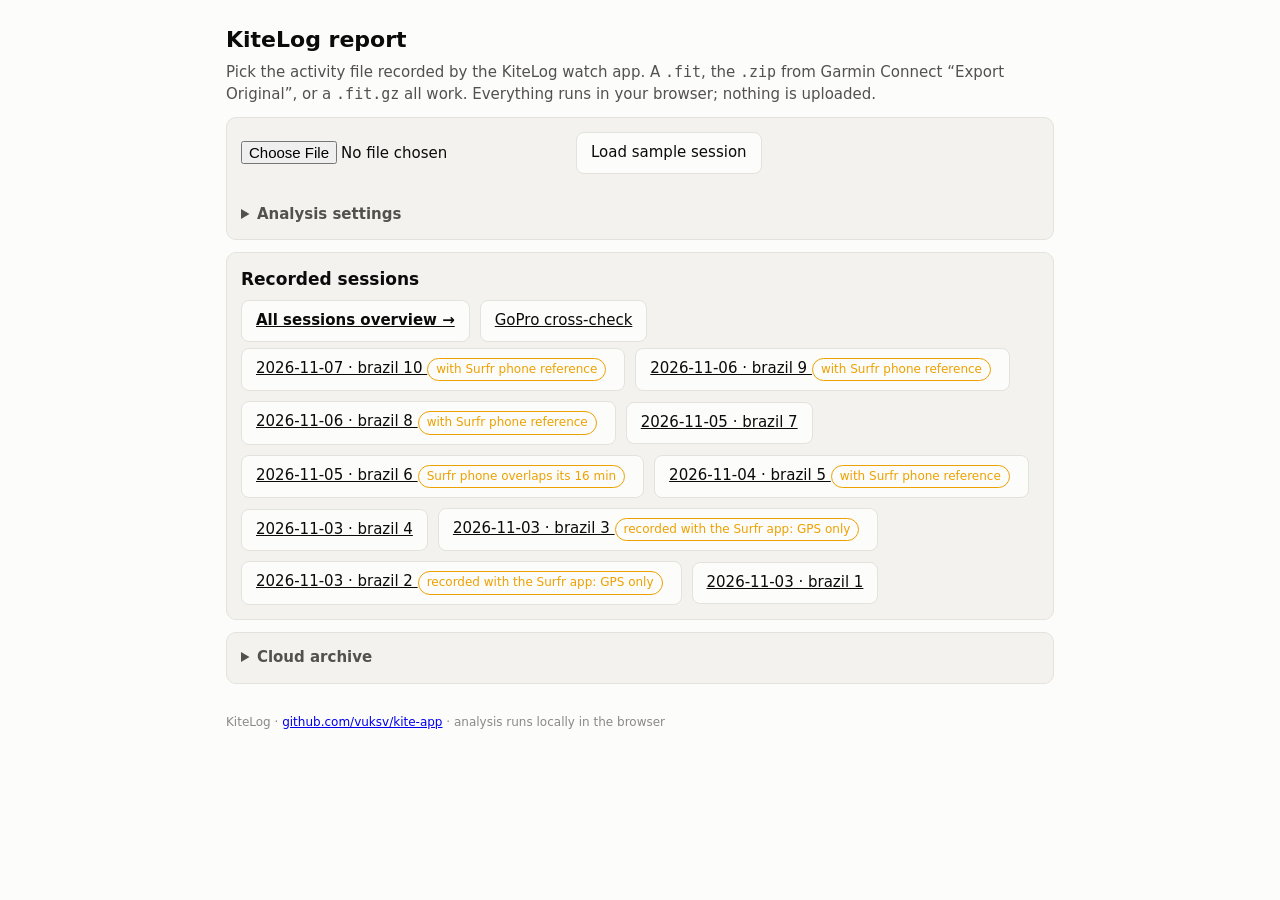
<file: index.html>
<!doctype html>
<html lang="en"><head><meta charset="utf-8"><meta name="viewport" content="width=device-width, initial-scale=1">
<title>KiteLog</title>
<meta http-equiv="refresh" content="0; url=web/">
<link rel="canonical" href="web/">
</head><body style="font-family:system-ui;padding:24px"><p>Opening the <a href="web/">KiteLog report app</a> …</p>
<script>location.replace('web/' + location.search + location.hash);</script></body></html>
</file>
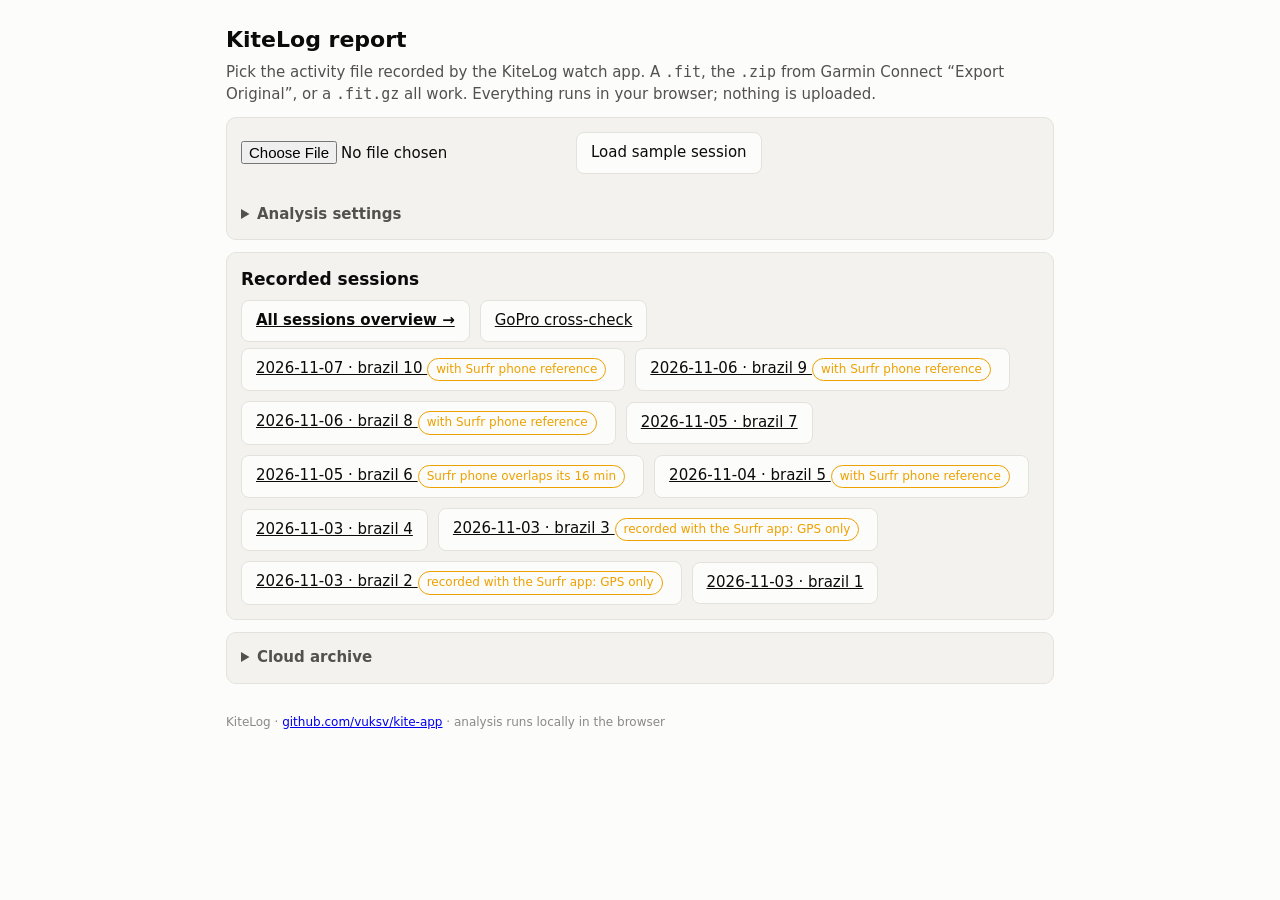
<file: web/index.html>
<!doctype html>
<html lang="en">
<head>
<meta charset="utf-8">
<meta name="viewport" content="width=device-width, initial-scale=1">
<title>KiteLog Report</title>
<meta name="description" content="Builds a kite-session report (jumps, height, airtime, distance, track) from a KiteLog FIT file recorded on a Garmin Instinct 2X Solar.">
<link rel="stylesheet" href="style.css">
</head>
<body>
<main>
  <h1>KiteLog report</h1>
  <p>Pick the activity file recorded by the KiteLog watch app. A <code>.fit</code>, the <code>.zip</code> from Garmin Connect
     “Export Original”, or a <code>.fit.gz</code> all work. Everything runs in your browser; nothing is uploaded.</p>

  <section class="card noprint">
    <div class="row">
      <input id="file" type="file" accept=".fit,.FIT,.zip,.gz,application/octet-stream">
      <button id="sampleBtn" type="button">Load sample session</button>
    </div>
    <div id="status" class="status"></div>
    <details id="settings" style="margin-top:10px">
      <summary>Analysis settings</summary>
      <div class="grid" style="margin-top:10px">
        <label class="field">Speed unit
          <select id="unit"><option value="kmh" selected>km/h</option><option value="kn">knots</option><option value="mps">m/s</option></select></label>
        <label class="field">Take-off pop min (g)<input id="popG" type="number" step="0.1" value="2.0"></label>
        <label class="field">Landing impact min (g)<input id="impactG" type="number" step="0.1" value="2.4"></label>
        <label class="field">Min airtime (s)<input id="minAirS" type="number" step="0.1" value="1.5"></label>
        <label class="field">Min wrist turn in the air (°)<input id="minTiltDeg" type="number" step="5" value="40"></label>
        <label class="field">Float: lowest level in the air, max (g)<input id="maxDipG" type="number" step="0.01" value="0.90"></label>
        <label class="field">Min take-off speed (km/h)<input id="minSpeedKmh" type="number" step="1" value="15"></label>
        <label class="field">Height model a<sub>eff</sub> (m/s²)<input id="aEff" type="number" step="0.05" value="1.18"></label>
        <label class="field">Height model airtime offset (s)<input id="airtimeOffsetS" type="number" step="0.05" value="1.6"></label>
      </div>

      <div class="row" style="margin-top:10px">
        <label><input id="showRejected" type="checkbox"> show rejected candidates</label>
        <button id="rerun" type="button" disabled>Re-analyse</button>
        <button id="resetSettings" type="button">Defaults</button>
      </div>
    </details>
  </section>

  <section id="recorded" class="card noprint hidden"></section>

  <section class="card noprint">
    <details id="cloudBox">
      <summary>Cloud archive</summary>
      <p style="font-size:13px">Your own Cloud Run service (docs/CLOUD.md). Files you upload are stored there and can be re-analysed from any device with the latest pipeline.</p>
      <div class="grid" style="margin-top:6px">
        <label class="field">Service URL<input id="cloudUrl" type="url" placeholder="https://kitelog-xxxx.run.app"></label>
        <label class="field">Token<input id="cloudToken" type="password" placeholder="KITELOG_TOKEN"></label>
      </div>
      <div class="row" style="margin-top:8px"><button id="listBtn" type="button">List archived sessions</button></div>
      <div id="sessions" style="margin-top:8px"></div>
    </details>
  </section>

  <section id="report" class="hidden">
    <div class="card">
      <h2 id="title" style="margin-top:0"></h2>
      <p id="subtitle"></p>
      <div id="health"></div>
    </div>
    <div class="grid" id="tiles"></div>

    <div class="card">
      <h2 style="margin-top:0">Jumps</h2>
      <div class="tablewrap"><table id="jumps"><thead></thead><tbody></tbody></table></div>
      <p class="noprint" style="font-size:13px">Tap a jump to see its signals. A jump is a take-off pop and a landing impact with the wrist turned (arms overhead) and a float in between;
        height comes from the airtime. Against the Surfr phone app on four days, jumps of 3 m and more: 9 in 10 of Surfr's are found, 9 in 10 of these are in Surfr's list, height within about 0.7 m.</p>
      <div class="row noprint">
        <button id="csvBtn" type="button">Download jumps CSV</button>
        <button id="gpxBtn" type="button">Download track GPX</button>
        <button id="printBtn" type="button">Print / save PDF</button>
        <button id="cloudBtn" type="button">Upload to cloud archive</button>
      </div>
      <div id="cloudStatus" class="status"></div>
    </div>

    <div class="card">
      <h2 style="margin-top:0">Track</h2>
      <div id="track"></div>
      <div class="row noprint" style="margin-top:8px"><button id="mapBtn" type="button">Show on map (needs internet)</button></div>
      <div id="map" class="hidden"></div>
    </div>

    <div class="card">
      <h2 style="margin-top:0">Session timeline</h2>
      <div id="timeline"></div>
    </div>
  </section>

  <footer>KiteLog · <a href="https://github.com/vuksv/kite-app">github.com/vuksv/kite-app</a> · analysis runs locally in the browser</footer>
</main>
<script type="module" src="report.js"></script>
</body>
</html>
</file>
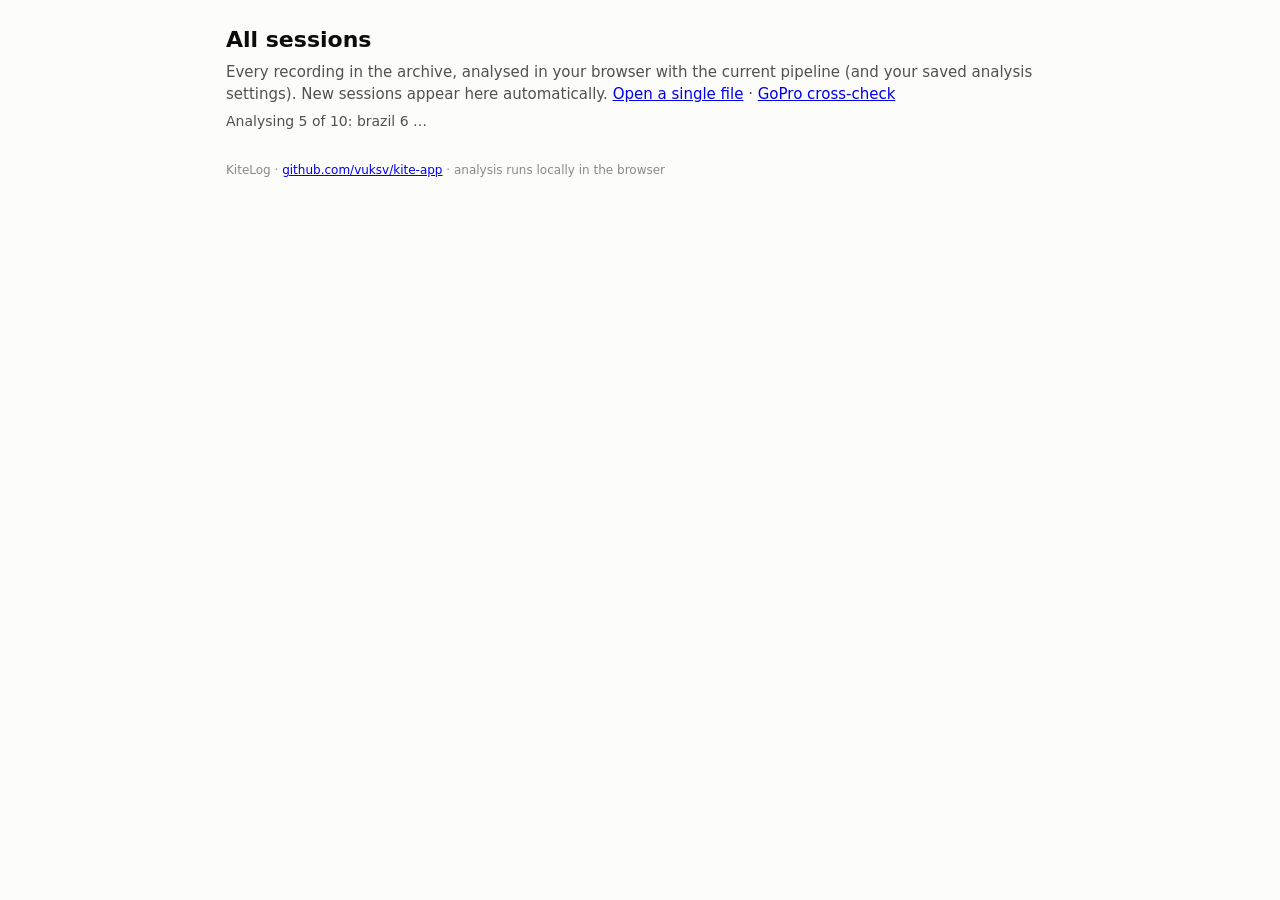
<file: all.html>
<!doctype html>
<html lang="en"><head><meta charset="utf-8"><meta name="viewport" content="width=device-width, initial-scale=1">
<title>KiteLog Sessions</title>
<meta http-equiv="refresh" content="0; url=web/all.html">
</head><body style="font-family:system-ui;padding:24px"><p>Opening <a href="web/all.html">all sessions</a> …</p>
<script>location.replace('web/all.html' + location.search + location.hash);</script></body></html>
</file>
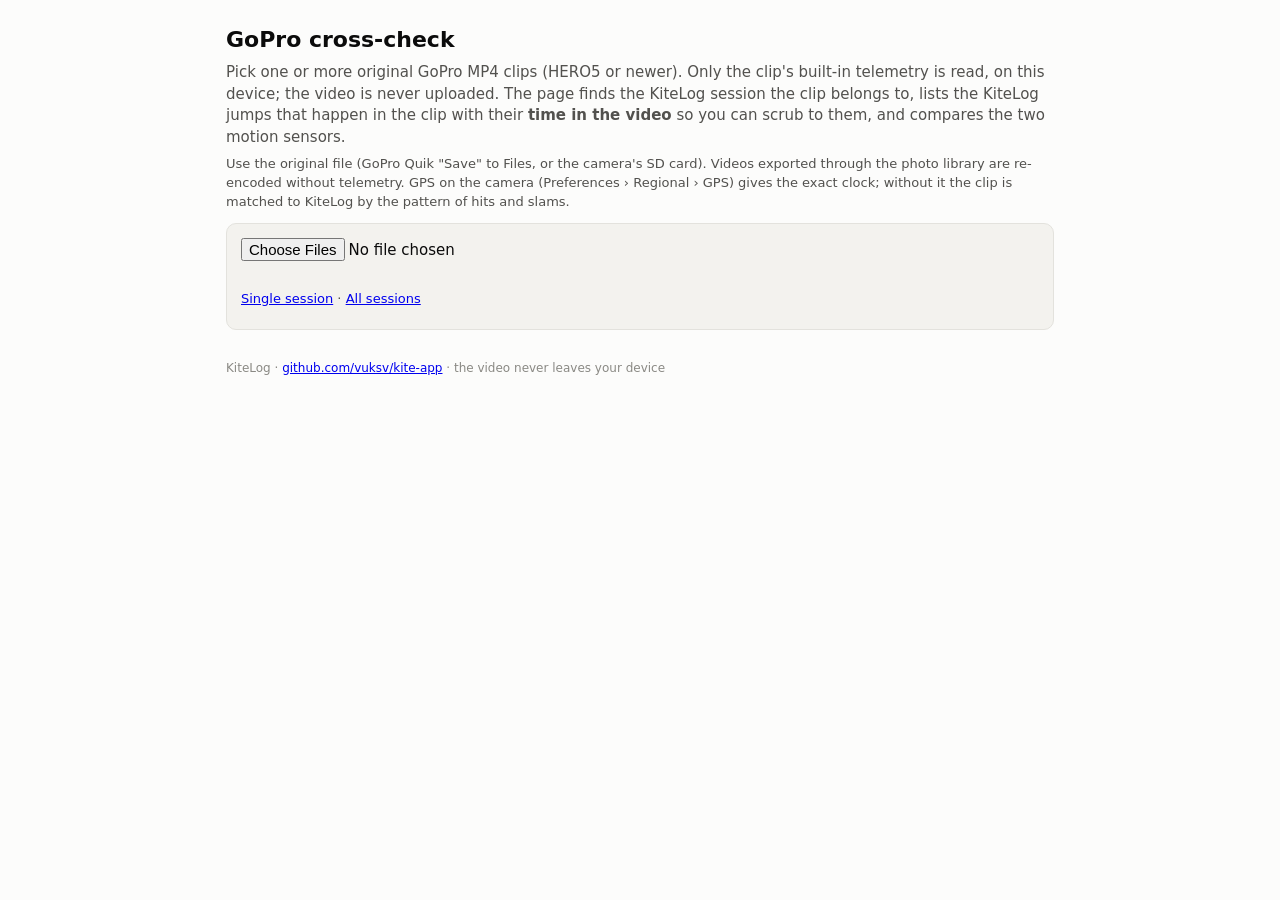
<file: gopro.html>
<!doctype html>
<html lang="en"><head><meta charset="utf-8"><meta name="viewport" content="width=device-width, initial-scale=1">
<title>KiteLog GoPro Check</title>
<meta http-equiv="refresh" content="0; url=web/gopro.html">
</head><body style="font-family:system-ui;padding:24px"><p>Opening the <a href="web/gopro.html">GoPro cross-check</a> …</p>
<script>location.replace('web/gopro.html' + location.search + location.hash);</script></body></html>
</file>
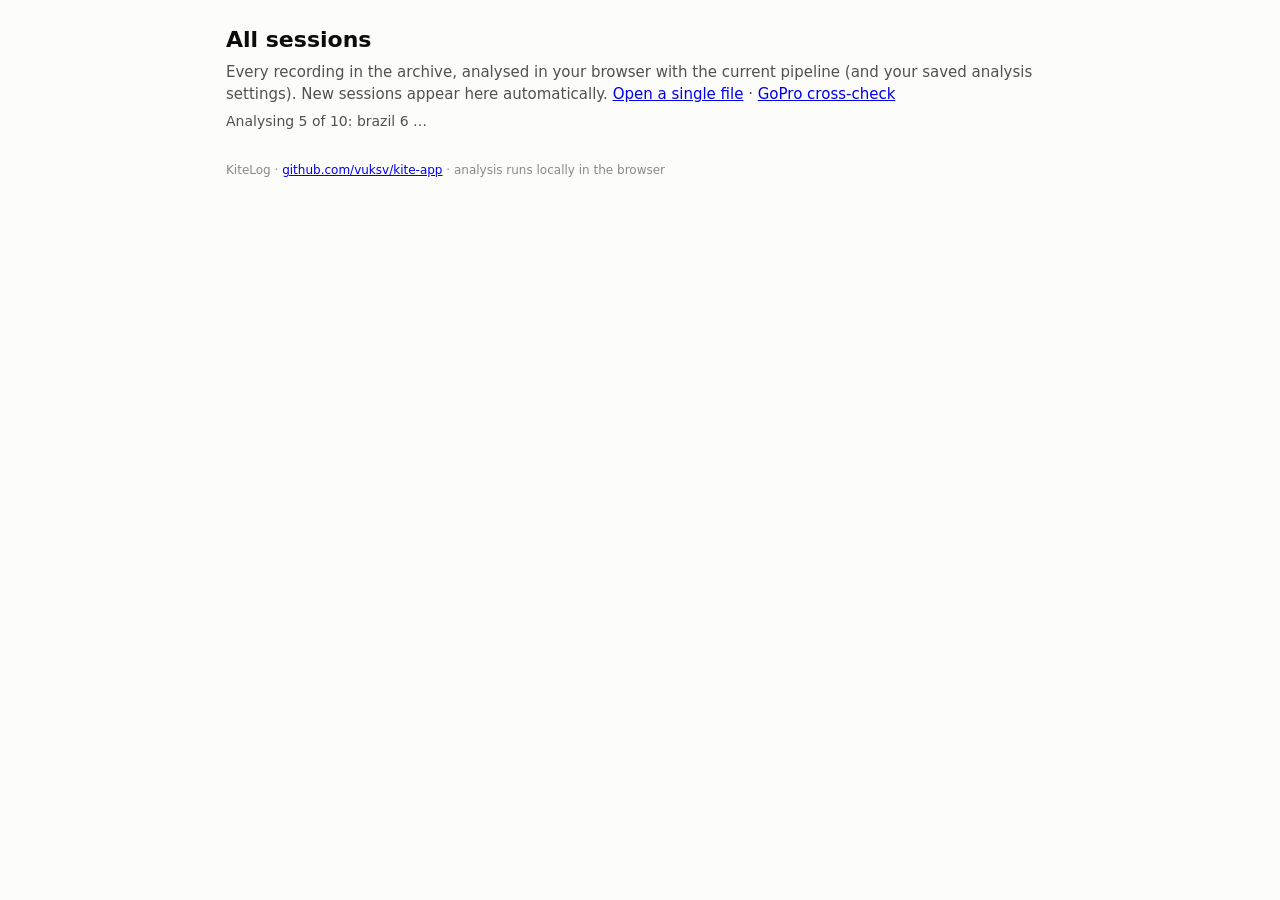
<file: web/all.html>
<!doctype html>
<html lang="en">
<head>
<meta charset="utf-8">
<meta name="viewport" content="width=device-width, initial-scale=1">
<title>KiteLog Sessions</title>
<meta name="description" content="Every recorded KiteLog session on one page: totals, per-session stats, all jumps and the best jumps.">
<link rel="stylesheet" href="style.css">
<style>
  .bar { height: 6px; border-radius: 3px; background: var(--s2); display: inline-block; vertical-align: middle; }
  td a { color: var(--s1); }
  .sub { font-size: 13px; color: var(--muted); }
</style>
</head>
<body>
<main>
  <h1>All sessions</h1>
  <p>Every recording in the archive, analysed in your browser with the current pipeline (and your saved analysis settings).
     New sessions appear here automatically. <a href="./">Open a single file</a> · <a href="gopro.html">GoPro cross-check</a></p>
  <div id="status" class="status"></div>

  <section id="content" class="hidden">
    <div class="grid" id="tiles"></div>

    <div class="card">
      <h2 style="margin-top:0">Sessions</h2>
      <div class="tablewrap"><table id="sessions"><thead></thead><tbody></tbody></table></div>
      <p class="sub">Tap a session to open its full report. GPS-only sessions (recorded with another app) count towards distance and speed, not jumps.</p>
    </div>

    <div class="card">
      <h2 style="margin-top:0">Every jump</h2>
      <div id="scatter"></div>
    </div>

    <div class="card">
      <h2 style="margin-top:0">Best jumps</h2>
      <div class="row noprint" style="margin-bottom:8px">
        <label class="field" style="max-width:220px">Sort by
          <select id="bestBy"><option value="height">height</option><option value="airtime">airtime</option><option value="distance">length</option></select></label>
      </div>
      <div class="tablewrap"><table id="best"><thead></thead><tbody></tbody></table></div>
    </div>
  </section>

  <footer>KiteLog · <a href="https://github.com/vuksv/kite-app">github.com/vuksv/kite-app</a> · analysis runs locally in the browser</footer>
</main>
<script type="module" src="all.js"></script>
</body>
</html>
</file>
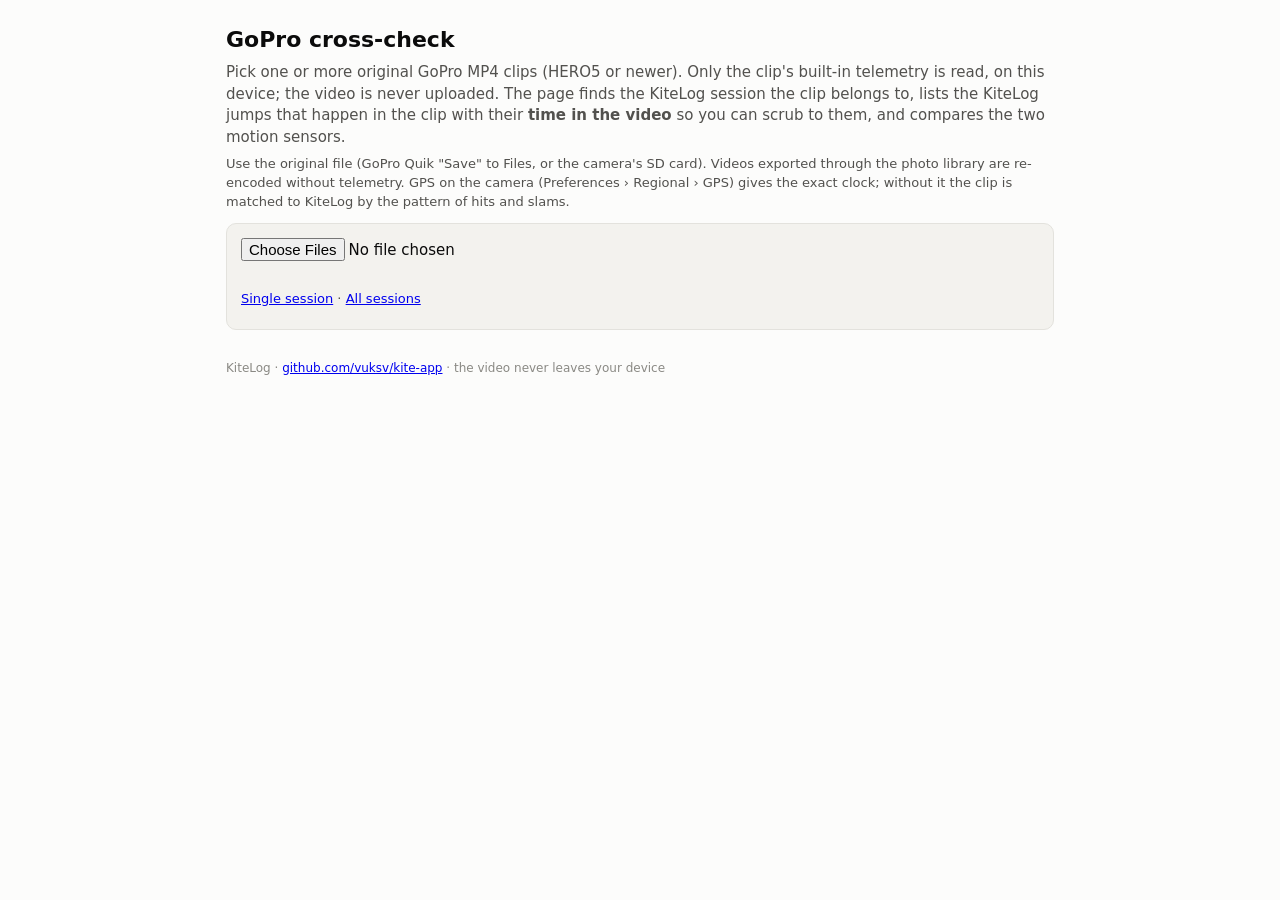
<file: web/gopro.html>
<!doctype html>
<html lang="en">
<head>
<meta charset="utf-8">
<meta name="viewport" content="width=device-width, initial-scale=1">
<title>KiteLog GoPro Check</title>
<meta name="description" content="Cross-check KiteLog jumps against the telemetry and video of a GoPro clip, read locally on the phone.">
<link rel="stylesheet" href="style.css">
</head>
<body>
<main>
  <h1>GoPro cross-check</h1>
  <p>Pick one or more original GoPro MP4 clips (HERO5 or newer). Only the clip's built-in telemetry is read, on this device;
     the video is never uploaded. The page finds the KiteLog session the clip belongs to, lists the KiteLog jumps that
     happen in the clip with their <b>time in the video</b> so you can scrub to them, and compares the two motion sensors.</p>
  <p class="sub" style="font-size:13px">Use the original file (GoPro Quik "Save" to Files, or the camera's SD card). Videos exported
     through the photo library are re-encoded without telemetry. GPS on the camera (Preferences › Regional › GPS) gives the
     exact clock; without it the clip is matched to KiteLog by the pattern of hits and slams.</p>

  <section class="card noprint">
    <input id="clips" type="file" accept="video/mp4,video/quicktime,.mp4,.MP4" multiple>
    <div id="status" class="status"></div>
    <p style="font-size:13px;margin-top:8px"><a href="./">Single session</a> · <a href="all.html">All sessions</a></p>
  </section>

  <div id="results"></div>
  <footer>KiteLog · <a href="https://github.com/vuksv/kite-app">github.com/vuksv/kite-app</a> · the video never leaves your device</footer>
</main>
<script type="module" src="gopro.js"></script>
</body>
</html>
</file>
<file: web/style.css>
:root {
  color-scheme: light;
  --surface: #fcfcfb; --surface-2: #f3f2ee; --border: #e3e2dd;
  --text: #0b0b0b; --text-2: #52514e; --muted: #8a8984;
  --s1: #2a78d6; --s2: #eb6834; --s3: #1baf7a; --s4: #eda100; --s5: #e87ba4;
  --good: #008300; --bad: #e34948;
  --top: #eda100; --on-top: #0b0b0b;
  --radius: 10px; --gap: 12px;
}
@media (prefers-color-scheme: dark) {
  :root:not([data-theme="light"]) {
    color-scheme: dark;
    --surface: #1a1a19; --surface-2: #242423; --border: #3a3a38;
    --text: #f0efec; --text-2: #c3c2b7; --muted: #8f8e88;
    --s1: #3987e5; --s2: #d95926; --s3: #199e70; --s4: #c98500; --s5: #d55181;
    --top: #f2b632; --on-top: #0b0b0b;
  }
}
:root[data-theme="dark"] {
  color-scheme: dark;
  --surface: #1a1a19; --surface-2: #242423; --border: #3a3a38;
  --text: #f0efec; --text-2: #c3c2b7; --muted: #8f8e88;
  --s1: #3987e5; --s2: #d95926; --s3: #199e70; --s4: #c98500; --s5: #d55181;
  --top: #f2b632; --on-top: #0b0b0b;
}
* { box-sizing: border-box; }
html, body { margin: 0; background: var(--surface); color: var(--text); font: 15px/1.45 system-ui, -apple-system, "Segoe UI", Roboto, sans-serif; }
main { max-width: 860px; margin: 0 auto; padding: 16px; }
h1 { font-size: 22px; margin: 8px 0 4px; }
h2 { font-size: 17px; margin: 24px 0 8px; }
h3 { font-size: 15px; margin: 14px 0 6px; }
p { margin: 6px 0; color: var(--text-2); }
.card { background: var(--surface-2); border: 1px solid var(--border); border-radius: var(--radius); padding: 14px; margin: var(--gap) 0; }
.row { display: flex; flex-wrap: wrap; gap: 10px; align-items: center; }
button, .btn { font: inherit; padding: 9px 14px; border-radius: 8px; border: 1px solid var(--border); background: var(--surface); color: var(--text); cursor: pointer; }
button.primary { background: var(--s1); border-color: var(--s1); color: #fff; }
button:disabled { opacity: .5; cursor: default; }
input[type=file] { font: inherit; max-width: 100%; }
input[type=number], select { font: inherit; padding: 6px 8px; border-radius: 6px; border: 1px solid var(--border); background: var(--surface); color: var(--text); width: 100%; }
label.field { display: block; font-size: 13px; color: var(--text-2); }
.grid { display: grid; grid-template-columns: repeat(auto-fill, minmax(150px, 1fr)); gap: 10px; }
.tile { background: var(--surface); border: 1px solid var(--border); border-radius: var(--radius); padding: 10px 12px; }
.tile .v { font-size: 24px; font-weight: 700; letter-spacing: -0.02em; }
.tile .u { font-size: 13px; color: var(--muted); margin-left: 3px; font-weight: 500; }
.tile .k { font-size: 12px; color: var(--text-2); text-transform: uppercase; letter-spacing: .04em; }
table { width: 100%; border-collapse: collapse; font-size: 14px; }
th, td { text-align: right; padding: 7px 6px; border-bottom: 1px solid var(--border); white-space: nowrap; }
th:first-child, td:first-child { text-align: left; }
th { color: var(--text-2); font-weight: 600; cursor: pointer; user-select: none; position: sticky; top: 0; background: var(--surface-2); }
tr.jump { cursor: pointer; }
tr.jump:hover td { background: color-mix(in srgb, var(--s1) 8%, transparent); }
tr.rej td { color: var(--muted); }
tr.detail td { white-space: normal; background: var(--surface); padding: 10px 6px 14px; }
.tablewrap { overflow-x: auto; -webkit-overflow-scrolling: touch; }
svg.chart { width: 100%; height: auto; display: block; }
svg.chart text { font-family: inherit; fill: var(--text-2); font-size: 11px; }
svg.chart .grid { stroke: var(--border); stroke-width: 1; }
svg.chart .axis { stroke: var(--border); }
svg.chart .title { fill: var(--text); font-weight: 600; font-size: 12px; }
.legend { display: flex; flex-wrap: wrap; gap: 12px; font-size: 12px; color: var(--text-2); margin: 2px 0 6px; }
.legend span::before { content: ""; display: inline-block; width: 12px; height: 3px; border-radius: 2px; background: var(--c); margin-right: 5px; vertical-align: middle; }
.pill { display: inline-block; font-size: 12px; padding: 2px 8px; border-radius: 999px; background: var(--surface); border: 1px solid var(--border); color: var(--text-2); margin-right: 4px; }
.pill.warn { border-color: var(--s4); color: var(--s4); }
.pill.bad { border-color: var(--bad); color: var(--bad); }
.status { font-size: 14px; color: var(--text-2); min-height: 1.4em; }
.status.err { color: var(--bad); }
#map { height: 360px; border-radius: var(--radius); border: 1px solid var(--border); }
details > summary { cursor: pointer; color: var(--text-2); font-weight: 600; }
.hidden { display: none !important; }
footer { margin: 30px 0 10px; font-size: 12px; color: var(--muted); }
@media print { .noprint { display: none !important; } .card { break-inside: avoid; } body { font-size: 12px; } }

/* top-3 jumps (by height): gold with the rank number, same on the track, the map and the table */
.rank { display: inline-block; min-width: 18px; height: 18px; line-height: 18px; border-radius: 9px; padding: 0 5px; margin-left: 4px;
  background: var(--top); color: var(--on-top); font-size: 11px; font-weight: 700; text-align: center; vertical-align: 1px; }
.rankpin { width: 24px; height: 24px; border-radius: 12px; background: #eda100; color: #0b0b0b; border: 2px solid #0b0b0b;
  font: 700 13px/20px system-ui, sans-serif; text-align: center; box-shadow: 0 1px 3px rgba(0,0,0,.4); }
</file>
